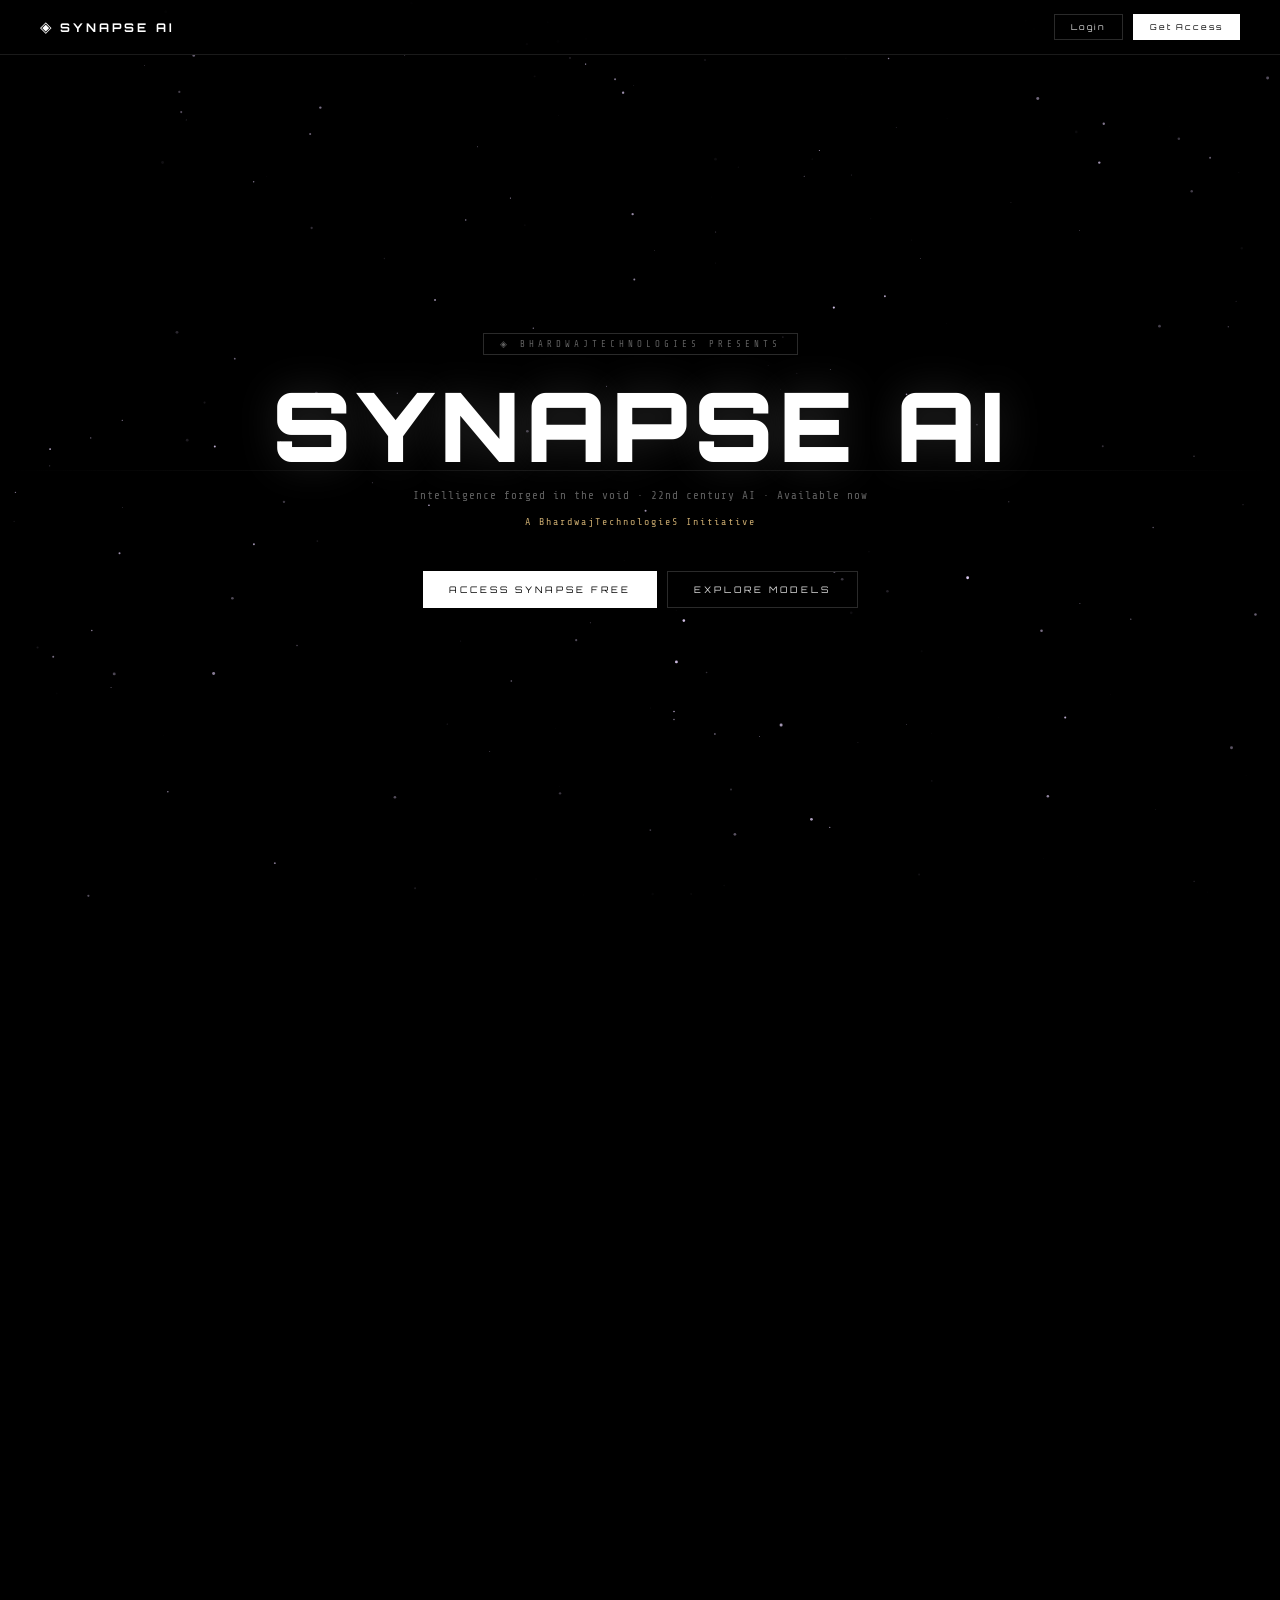
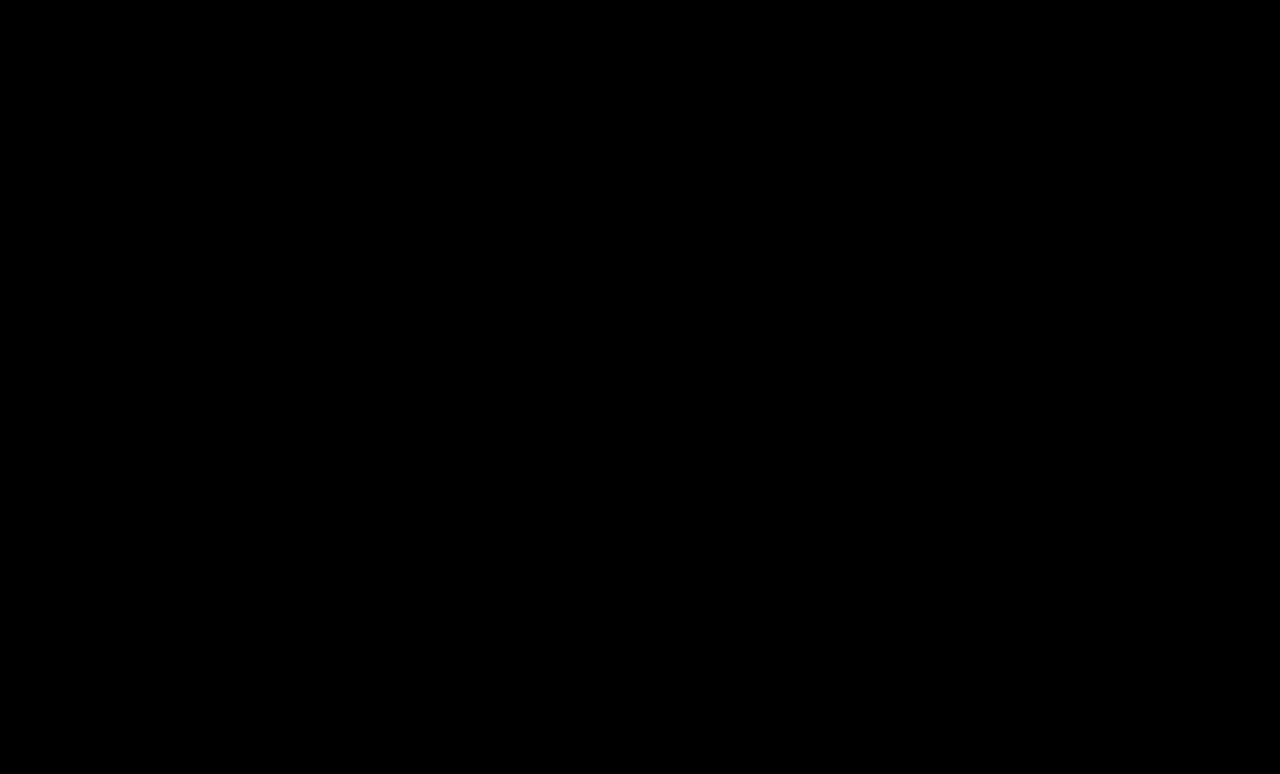
<file: index.html>
<!DOCTYPE html>
<html lang="en">
<head>
  <meta charset="UTF-8"/>
  <meta name="viewport" content="width=device-width, initial-scale=1.0"/>
  <title>SYNAPSE AI — A BhardwajTechnologieS Initiative</title>
  <meta name="description" content="SYNAPSE AI — 6 frontier AI models unified. Built by Arnav Bhardwaj, CEO/Chairman BhardwajTechnologieS."/>
  <link rel="stylesheet" href="style.css"/>
  <link rel="manifest" href="manifest.json"/>
  <meta name="theme-color" content="#7b00ff"/>
</head>
<body class="landing-body">

<!-- BACKGROUNDS -->
<canvas id="starfield"></canvas>
<div class="scanlines"></div>
<div class="vignette"></div>
<div class="noise"></div>

<!-- NAV -->
<nav>
  <div class="nav-logo">
    <span class="nav-logo-sym">◈</span>
    <span class="nav-logo-text">SYNAPSE AI</span>
  </div>
  <div class="nav-links">
    <button class="nav-btn" onclick="location.href='login.html'">Login</button>
    <button class="nav-btn primary" onclick="location.href='login.html'">Get Access</button>
  </div>
</nav>

<!-- HERO -->
<section id="hero">
  <div class="hero-scan"></div>
  <div class="hero-eyebrow">◈ BHARDWAJTECHNOLOGIES PRESENTS</div>
  <h1 class="hero-title glitch">SYNAPSE<span> AI</span></h1>
  <p class="hero-sub">Intelligence forged in the void · 22nd century AI · Available now</p>
  <p class="hero-tagline">A BhardwajTechnologieS Initiative</p>
  <div class="hero-btns">
    <button class="hero-btn primary" onclick="location.href='login.html'">ACCESS SYNAPSE FREE</button>
    <button class="hero-btn secondary" onclick="location.href='#models-section'">EXPLORE MODELS</button>
  </div>
</section>

<!-- MODELS -->
<section id="models-section">
  <p class="section-title">FRONTIER INTELLIGENCE</p>
  <h2 class="section-heading">6 MODELS. ONE INTERFACE.</h2>
  <div class="models-grid" id="models-grid"></div>
</section>

<!-- FEATURES -->
<section id="features">
  <p class="section-title">CAPABILITIES</p>
  <h2 class="section-heading">BUILT FOR THE FUTURE</h2>
  <div class="features-grid">
    <div class="feature-card">
      <div class="feature-icon">⚡</div>
      <div class="feature-title">REAL-TIME STREAMING</div>
      <div class="feature-desc">Live token-by-token responses. Watch intelligence unfold in real time.</div>
    </div>
    <div class="feature-card">
      <div class="feature-icon">🔀</div>
      <div class="feature-title">MODEL SWITCHING</div>
      <div class="feature-desc">Switch between 6 frontier models mid-conversation instantly.</div>
    </div>
    <div class="feature-card">
      <div class="feature-icon">🔒</div>
      <div class="feature-title">PRIVATE & SECURE</div>
      <div class="feature-desc">Password protected. Your conversations stay private.</div>
    </div>
    <div class="feature-card">
      <div class="feature-icon">📱</div>
      <div class="feature-title">INSTALL AS APP</div>
      <div class="feature-desc">Add to your home screen. Works like a native app on any device.</div>
    </div>
    <div class="feature-card">
      <div class="feature-icon">💾</div>
      <div class="feature-title">CONVERSATION HISTORY</div>
      <div class="feature-desc">Your chats are saved. Pick up exactly where you left off.</div>
    </div>
    <div class="feature-card">
      <div class="feature-icon">🌌</div>
      <div class="feature-title">22ND CENTURY UI</div>
      <div class="feature-desc">Sci-fi HUD interface. Dark. Immersive. Built for the future.</div>
    </div>
  </div>
</section>

<!-- DOWNLOAD -->
<section id="download">
  <p class="section-title">GET SYNAPSE AI</p>
  <h2 class="section-heading">ON EVERY DEVICE</h2>
  <div class="download-btns">
    <button class="dl-btn" id="pwa-install-btn">
      <span class="dl-btn-icon">📱</span>
      <div>
        <div style="font-size:9px;color:var(--text-dim);margin-bottom:2px">ADD TO HOME SCREEN</div>
        <div>Install App</div>
      </div>
    </button>
    <a class="dl-btn" href="synapse.apk" download>
      <span class="dl-btn-icon">🤖</span>
      <div>
        <div style="font-size:9px;color:var(--text-dim);margin-bottom:2px">ANDROID APK</div>
        <div>Download App</div>
      </div>
    </a>
    <button class="dl-btn" onclick="location.href='app.html'">
      <span class="dl-btn-icon">🌐</span>
      <div>
        <div style="font-size:9px;color:var(--text-dim);margin-bottom:2px">NO INSTALL NEEDED</div>
        <div>Open in Browser</div>
      </div>
    </button>
  </div>
</section>

<!-- FOOTER -->
<footer>
  <div class="footer-logo">◈ SYNAPSE AI</div>
  <div class="footer-tagline">A BhardwajTechnologieS Initiative</div>
  <div class="footer-credits">Built by <strong>Arnav Bhardwaj</strong> — CEO / Chairman, BhardwajTechnologieS</div>
  <div class="footer-copy">© 2026 BhardwajTechnologieS. All rights reserved.</div>
</footer>

<script>
// ✏️ MODELS CONFIG — same as app.js, used for landing page cards
const MODELS = [
  { id: 'nvidia/nemotron-3-super-120b-a12b:free', name: 'SYNAPSE NEMOTRON', maker: 'NVIDIA',       tag: 'FREE',      tagColor: '#00ff9d', desc: '120B · MoE · 262K ctx', emoji: '⚡' },
  { id: 'deepseek/deepseek-v4-pro',               name: 'SYNAPSE DEEPSEEK', maker: 'DeepSeek',     tag: '5M FREE',   tagColor: '#00e5ff', desc: '1.6T · MoE · 1M ctx',  emoji: '🔭' },
  { id: 'x-ai/grok-4-3',                          name: 'SYNAPSE GROK',     maker: 'xAI',          tag: 'TRIAL',     tagColor: '#90e0ef', desc: '1M ctx · Live X data',  emoji: '✦'  },
  { id: 'google/gemini-3.1-pro',                  name: 'SYNAPSE GEMINI',   maker: 'Google',       tag: 'FREE TIER', tagColor: '#48cae4', desc: '1M ctx · Multimodal',   emoji: '◉'  },
  { id: 'moonshotai/kimi-k2.6',                   name: 'SYNAPSE KIMI',     maker: 'Moonshot AI',  tag: 'PAID',      tagColor: '#ade8f4', desc: '1T · MoE · Agents',     emoji: '🌙' },
  { id: 'openai/gpt-5.5',                         name: 'SYNAPSE GPT',      maker: 'OpenAI',       tag: 'PAID',      tagColor: '#caf0f8', desc: 'Agentic · Multimodal',  emoji: '◎'  },
];

// Build model cards
const grid = document.getElementById('models-grid');
MODELS.forEach(m => {
  grid.innerHTML += `
    <div class="model-card hud-box">
      <div class="model-card-top">
        <span class="model-emoji">${m.emoji}</span>
        <div>
          <div class="model-card-name" style="color:${m.tagColor}">${m.name}</div>
          <div class="model-card-maker">${m.maker}</div>
        </div>
        <span class="model-card-badge" style="border-color:${m.tagColor};color:${m.tagColor}">${m.tag}</span>
      </div>
      <div class="model-card-desc">${m.desc}</div>
    </div>`;
});

// Starfield
const canvas = document.getElementById('starfield');
const ctx = canvas.getContext('2d');
let stars = [];
function initStars() {
  canvas.width = window.innerWidth; canvas.height = window.innerHeight;
  stars = Array.from({length: 200}, () => ({
    x: Math.random() * canvas.width, y: Math.random() * canvas.height,
    r: Math.random() * 1.5, speed: Math.random() * 0.3 + 0.05,
    opacity: Math.random()
  }));
}
function drawStars() {
  ctx.clearRect(0, 0, canvas.width, canvas.height);
  stars.forEach(s => {
    ctx.beginPath();
    ctx.arc(s.x, s.y, s.r, 0, Math.PI * 2);
    ctx.fillStyle = `rgba(232,213,255,${s.opacity})`;
    ctx.fill();
    s.y += s.speed;
    s.opacity = 0.3 + 0.7 * Math.sin(Date.now() * 0.001 + s.x);
    if (s.y > canvas.height) { s.y = 0; s.x = Math.random() * canvas.width; }
  });
  requestAnimationFrame(drawStars);
}
initStars(); drawStars();
window.addEventListener('resize', initStars);

// PWA install
let deferredPrompt;
window.addEventListener('beforeinstallprompt', e => {
  e.preventDefault(); deferredPrompt = e;
  document.getElementById('pwa-install-btn').style.display = 'flex';
});
document.getElementById('pwa-install-btn').addEventListener('click', () => {
  if (deferredPrompt) { deferredPrompt.prompt(); deferredPrompt = null; }
  else alert('To install: tap Share → Add to Home Screen (iOS) or use Chrome menu → Add to Home Screen (Android)');
});

if ('serviceWorker' in navigator) {
  navigator.serviceWorker.register('/sw.js')
    .then(() => console.log('SYNAPSE SW registered'))
}
</script>
</body>
</html>
</file>
<file: style.css>
/* ============================================================
   SYNAPSE AI — Global Styles
   BhardwajTechnologieS | Built by Arnav Bhardwaj
   ✏️  Edit :root variables to restyle the entire app
   ============================================================ */

@import url('https://fonts.googleapis.com/css2?family=Orbitron:wght@400;700;900&family=Rajdhani:wght@300;400;500;600;700&family=Share+Tech+Mono&display=swap');

:root {
  --void:        #000000;
  --deep:        #050505;
  --panel:       #0a0a0a;
  --panel2:      #0f0f0f;
  --border:      #1a1a1a;
  --border2:     #2a2a2a;
  --border3:     #3a3a3a;
  --text:        #e0e0e0;
  --text-dim:    #606060;
  --text-faint:  #202020;
  --white:       #ffffff;
  --gold:        #c8a96e;
  --green:       #4ade80;
  --red:         #ef4444;
  --cyan:        #67e8f9;
  --font-hud:    'Orbitron', monospace;
  --font-body:   'Rajdhani', sans-serif;
  --font-mono:   'Share Tech Mono', monospace;
  --glow-sm:     0 0 6px rgba(255,255,255,0.12);
  --glow-md:     0 0 14px rgba(255,255,255,0.18);
}

*, *::before, *::after { box-sizing: border-box; margin: 0; padding: 0; }
html, body { height: 100%; background: var(--void); color: var(--text); font-family: var(--font-body); font-size: 16px; overflow: hidden; }
a { color: var(--text); text-decoration: none; }
a:hover { color: var(--white); }
button { cursor: pointer; font-family: var(--font-body); }
input, textarea { font-family: var(--font-body); }
::-webkit-scrollbar { width: 2px; }
::-webkit-scrollbar-track { background: transparent; }
::-webkit-scrollbar-thumb { background: var(--border2); }

#starfield { position: fixed; inset: 0; z-index: 0; pointer-events: none; }
.scanlines { position: fixed; inset: 0; z-index: 1; pointer-events: none; background: repeating-linear-gradient(0deg, transparent, transparent 2px, rgba(0,0,0,0.03) 2px, rgba(0,0,0,0.03) 4px); }
.vignette { position: fixed; inset: 0; z-index: 1; pointer-events: none; background: radial-gradient(ellipse at center, transparent 50%, rgba(0,0,0,0.65) 100%); }

.hud-box { position: relative; border: 1px solid var(--border2); }
.hud-box::before, .hud-box::after { content: ''; position: absolute; width: 8px; height: 8px; border-color: var(--border3); border-style: solid; }
.hud-box::before { top: -1px; left: -1px; border-width: 1px 0 0 1px; }
.hud-box::after  { bottom: -1px; right: -1px; border-width: 0 1px 1px 0; }

@keyframes glitch {
  0%,88%,100% { text-shadow: 0 0 30px rgba(255,255,255,0.2); }
  90% { text-shadow: 2px 0 rgba(255,255,255,0.4), -2px 0 rgba(180,180,180,0.3); transform: skewX(0.8deg); }
  93% { text-shadow: -1px 0 rgba(255,255,255,0.3); transform: none; }
}
@keyframes pulse    { 0%,100%{opacity:1} 50%{opacity:0.35} }
@keyframes blink    { 0%,100%{opacity:1} 50%{opacity:0} }
@keyframes bounce   { 0%,80%,100%{transform:translateY(0)} 40%{transform:translateY(-5px)} }
@keyframes fadein   { from{opacity:0;transform:translateY(8px)} to{opacity:1;transform:translateY(0)} }
@keyframes scandown { 0%{top:0} 100%{top:100%} }
@keyframes ringpulse{ 0%,100%{opacity:0.06;transform:scale(1)} 50%{opacity:0.15;transform:scale(1.04)} }

/* ── LANDING ── */
.landing-body { height: 100vh; overflow-y: auto; overflow-x: hidden; }

nav {
  position: fixed; top: 0; left: 0; right: 0; z-index: 50;
  display: flex; align-items: center; justify-content: space-between;
  padding: 14px 40px; border-bottom: 1px solid var(--border);
  background: rgba(0,0,0,0.96);
}
.nav-logo { display: flex; align-items: center; gap: 8px; }
.nav-logo-sym { font-size: 15px; color: var(--white); }
.nav-logo-text { font-family: var(--font-hud); font-size: 12px; font-weight: 700; letter-spacing: 3px; color: var(--white); }
.nav-links { display: flex; gap: 10px; }
.nav-btn { font-family: var(--font-hud); font-size: 8px; letter-spacing: 2px; padding: 7px 16px; border: 1px solid var(--border2); background: transparent; color: var(--text); transition: all 0.2s; }
.nav-btn:hover { border-color: var(--border3); color: var(--white); }
.nav-btn.primary { background: var(--white); border-color: var(--white); color: var(--void); }
.nav-btn.primary:hover { background: var(--text); }

#hero { min-height: 100vh; display: flex; flex-direction: column; align-items: center; justify-content: center; text-align: center; padding: 100px 40px 60px; position: relative; z-index: 2; }
.hero-scan { position: absolute; left: 0; right: 0; height: 1px; background: linear-gradient(90deg, transparent, rgba(255,255,255,0.25), transparent); animation: scandown 7s linear infinite; opacity: 0.4; }
.hero-eyebrow { font-family: var(--font-mono); font-size: 9px; letter-spacing: 4px; color: var(--text-dim); margin-bottom: 22px; border: 1px solid var(--border2); padding: 5px 16px; display: inline-block; animation: fadein 0.8s ease both; }
.hero-title { font-family: var(--font-hud); font-size: clamp(50px, 9vw, 96px); font-weight: 900; letter-spacing: 6px; color: var(--white); line-height: 1; margin-bottom: 16px; text-shadow: 0 0 40px rgba(255,255,255,0.15); animation: fadein 0.8s 0.2s ease both; animation: glitch 6s infinite; }
.hero-sub { font-family: var(--font-mono); font-size: 11px; color: var(--text-dim); letter-spacing: 1px; margin-bottom: 14px; animation: fadein 0.8s 0.4s ease both; }
.hero-tagline { font-family: var(--font-mono); font-size: 10px; letter-spacing: 2px; color: var(--gold); margin-bottom: 44px; animation: fadein 0.8s 0.6s ease both; }
.hero-btns { display: flex; gap: 10px; justify-content: center; flex-wrap: wrap; animation: fadein 0.8s 0.8s ease both; }
.hero-btn { font-family: var(--font-hud); font-size: 9px; letter-spacing: 3px; padding: 12px 26px; border: none; transition: all 0.2s; }
.hero-btn.primary { background: var(--white); color: var(--void); }
.hero-btn.primary:hover { background: var(--text); transform: translateY(-1px); }
.hero-btn.secondary { background: transparent; color: var(--text); border: 1px solid var(--border2); }
.hero-btn.secondary:hover { border-color: var(--border3); color: var(--white); }

#models-section, #features, #download { padding: 80px 40px; position: relative; z-index: 2; }
.section-title { font-family: var(--font-mono); font-size: 9px; letter-spacing: 4px; color: var(--text-dim); text-align: center; margin-bottom: 8px; }
.section-heading { font-family: var(--font-hud); font-size: clamp(20px, 3vw, 34px); font-weight: 700; color: var(--white); text-align: center; margin-bottom: 40px; }

.models-grid { display: grid; grid-template-columns: repeat(auto-fit, minmax(280px, 1fr)); gap: 0; max-width: 1100px; margin: 0 auto; border: 1px solid var(--border); }
.model-card { background: var(--panel); padding: 20px; transition: background 0.2s; border-right: 1px solid var(--border); border-bottom: 1px solid var(--border); }
.model-card:hover { background: var(--panel2); }
.model-card-top { display: flex; align-items: center; gap: 10px; margin-bottom: 6px; }
.model-emoji { font-size: 16px; }
.model-card-name { font-family: var(--font-hud); font-size: 10px; font-weight: 700; color: var(--white); letter-spacing: 1px; }
.model-card-maker { font-family: var(--font-mono); font-size: 8px; color: var(--text-dim); }
.model-card-badge { margin-left: auto; font-family: var(--font-mono); font-size: 7px; border: 1px solid var(--border2); padding: 2px 5px; letter-spacing: 1px; color: var(--text-dim); }
.model-card-badge.free { border-color: rgba(74,222,128,0.35); color: var(--green); }
.model-card-desc { font-size: 10px; color: var(--text-dim); font-family: var(--font-mono); }

.features-grid { display: grid; grid-template-columns: repeat(auto-fit, minmax(200px, 1fr)); gap: 0; max-width: 900px; margin: 0 auto; border: 1px solid var(--border); }
.feature-card { background: var(--panel); padding: 26px 18px; text-align: center; transition: background 0.2s; border-right: 1px solid var(--border); border-bottom: 1px solid var(--border); }
.feature-card:hover { background: var(--panel2); }
.feature-icon { font-size: 20px; margin-bottom: 10px; opacity: 0.7; }
.feature-title { font-family: var(--font-hud); font-size: 9px; letter-spacing: 2px; color: var(--white); margin-bottom: 7px; }
.feature-desc { font-size: 11px; color: var(--text-dim); line-height: 1.6; font-family: var(--font-mono); }

#download { text-align: center; }
.download-btns { display: flex; justify-content: center; flex-wrap: wrap; margin-top: 28px; border: 1px solid var(--border); max-width: 700px; margin-left: auto; margin-right: auto; gap: 0; }
.dl-btn { display: flex; align-items: center; gap: 10px; flex: 1; font-family: var(--font-hud); font-size: 9px; letter-spacing: 1px; padding: 18px 16px; border: none; border-right: 1px solid var(--border); background: var(--panel); color: var(--text); transition: all 0.2s; min-width: 160px; cursor: pointer; }
.dl-btn:hover { background: var(--panel2); color: var(--white); }
.dl-btn-icon { font-size: 14px; opacity: 0.6; }
.dl-btn-sub { font-size: 8px; color: var(--text-dim); margin-bottom: 3px; font-family: var(--font-mono); }

footer { border-top: 1px solid var(--border); padding: 36px 40px; text-align: center; position: relative; z-index: 2; background: var(--void); }
.footer-logo { font-family: var(--font-hud); font-size: 13px; letter-spacing: 5px; color: var(--white); margin-bottom: 5px; }
.footer-tagline { font-family: var(--font-mono); font-size: 9px; color: var(--gold); letter-spacing: 2px; margin-bottom: 12px; }
.footer-credits { font-size: 11px; color: var(--text-dim); font-family: var(--font-mono); }
.footer-credits strong { color: var(--text); }
.footer-copy { font-family: var(--font-mono); font-size: 8px; color: var(--text-faint); margin-top: 10px; }

/* ── LOGIN ── */
.login-body { height: 100vh; display: flex; align-items: center; justify-content: center; overflow: hidden; }
.login-rings { position: absolute; inset: 0; display: flex; align-items: center; justify-content: center; pointer-events: none; }
.ring { position: absolute; border-radius: 50%; border: 1px solid rgba(255,255,255,0.04); animation: ringpulse 5s ease-in-out infinite; }
.ring:nth-child(1){width:260px;height:260px;animation-delay:0s}
.ring:nth-child(2){width:460px;height:460px;animation-delay:1.2s}
.ring:nth-child(3){width:660px;height:660px;animation-delay:2.4s}
.ring:nth-child(4){width:880px;height:880px;animation-delay:3.6s;border-color:rgba(255,255,255,0.02)}
.login-box { position: relative; z-index: 10; width: 100%; max-width: 390px; background: rgba(6,6,6,0.98); border: 1px solid var(--border2); padding: 38px 34px; text-align: center; animation: fadein 0.5s ease; }
.login-symbol { font-size: 26px; color: var(--white); margin-bottom: 10px; }
.login-title { font-family: var(--font-hud); font-size: 19px; font-weight: 900; letter-spacing: 6px; color: var(--white); margin-bottom: 4px; }
.login-sub { font-family: var(--font-mono); font-size: 8px; color: var(--text-dim); letter-spacing: 2px; margin-bottom: 4px; }
.login-initiative { font-family: var(--font-mono); font-size: 8px; color: var(--gold); letter-spacing: 1px; margin-bottom: 24px; }
.login-divider { height: 1px; background: var(--border); margin: 0 -34px 22px; }
.input-group { margin-bottom: 12px; text-align: left; }
.input-label { display: block; font-family: var(--font-mono); font-size: 8px; letter-spacing: 2px; color: var(--text-dim); margin-bottom: 5px; }
.input-field { width: 100%; background: #030303; border: 1px solid var(--border2); padding: 10px 12px; color: var(--white); font-family: var(--font-mono); font-size: 12px; transition: border-color 0.2s; border-radius: 0; }
.input-field:focus { outline: none; border-color: var(--border3); }
.input-field::placeholder { color: var(--text-faint); }
.login-btn { width: 100%; background: var(--white); border: none; padding: 12px; color: var(--void); font-family: var(--font-hud); font-size: 10px; letter-spacing: 3px; margin-top: 6px; transition: all 0.2s; }
.login-btn:hover { background: var(--text); }
.login-btn:disabled { opacity: 0.3; cursor: not-allowed; }
.login-links { display: flex; justify-content: space-between; margin-top: 13px; }
.login-link { font-family: var(--font-mono); font-size: 9px; color: var(--text-dim); cursor: pointer; transition: color 0.2s; letter-spacing: 1px; }
.login-link:hover { color: var(--white); }
.login-error { background: rgba(239,68,68,0.07); border: 1px solid rgba(239,68,68,0.2); color: var(--red); font-family: var(--font-mono); font-size: 10px; padding: 8px 12px; margin-top: 10px; display: none; }
.login-credits { margin-top: 22px; padding-top: 16px; border-top: 1px solid var(--border); }
.login-built { font-size: 10px; color: var(--text-dim); font-family: var(--font-mono); line-height: 1.7; }
.login-built strong { color: var(--text); }

/* ── APP ── */
.app-body { height: 100vh; display: flex; overflow: hidden; }

#sidebar { width: 255px; min-width: 255px; background: var(--panel); border-right: 1px solid var(--border); display: flex; flex-direction: column; overflow: hidden; position: relative; z-index: 10; }
.sidebar-header { padding: 14px 14px; border-bottom: 1px solid var(--border); display: flex; align-items: center; gap: 8px; flex-shrink: 0; }
.sidebar-symbol { font-size: 13px; color: var(--white); }
.sidebar-title { font-family: var(--font-hud); font-size: 11px; font-weight: 700; letter-spacing: 4px; color: var(--white); }
.sidebar-label { font-family: var(--font-mono); font-size: 7px; letter-spacing: 3px; color: var(--text-faint); padding: 9px 14px 3px; flex-shrink: 0; }
#model-list { padding: 4px 6px; flex: 1; overflow-y: auto; }
.model-btn { width: 100%; background: transparent; border: 1px solid transparent; padding: 8px 9px; cursor: pointer; text-align: left; transition: all 0.12s; color: var(--text); margin-bottom: 1px; display: block; }
.model-btn:hover { background: rgba(255,255,255,0.03); border-color: var(--border); }
.model-btn.active { border-color: var(--border2) !important; background: rgba(255,255,255,0.05) !important; }
.model-btn-row { display: flex; align-items: center; gap: 7px; }
.model-btn-emoji { font-size: 13px; width: 16px; text-align: center; flex-shrink: 0; }
.model-btn-info { flex: 1; min-width: 0; }
.model-btn-name { font-family: var(--font-hud); font-size: 8px; font-weight: 700; letter-spacing: 1px; color: var(--text-dim); transition: color 0.12s; white-space: nowrap; overflow: hidden; text-overflow: ellipsis; }
.model-btn.active .model-btn-name { color: var(--white); }
.model-btn-maker { font-family: var(--font-mono); font-size: 7px; color: var(--text-faint); }
.model-btn-badge { font-family: var(--font-mono); font-size: 6px; border: 1px solid var(--border); padding: 1px 4px; letter-spacing: 1px; color: var(--text-faint); white-space: nowrap; flex-shrink: 0; }
.model-btn-badge.free-badge { border-color: rgba(74,222,128,0.3); color: rgba(74,222,128,0.8); }
.model-btn-desc { font-family: var(--font-mono); font-size: 7px; color: var(--text-faint); margin-top: 2px; padding-left: 23px; }
.sidebar-divider { height: 1px; background: var(--border); flex-shrink: 0; }
#sidebar-bottom { padding: 10px 12px; border-top: 1px solid var(--border); flex-shrink: 0; }
.sidebar-user { display: flex; align-items: center; justify-content: space-between; margin-bottom: 7px; gap: 6px; }
.sidebar-email { font-family: var(--font-mono); font-size: 8px; color: var(--text-dim); overflow: hidden; text-overflow: ellipsis; white-space: nowrap; flex: 1; }
#logout-btn { font-family: var(--font-mono); font-size: 7px; letter-spacing: 1px; background: transparent; border: 1px solid var(--border); color: var(--text-faint); padding: 3px 7px; flex-shrink: 0; transition: all 0.2s; }
#logout-btn:hover { border-color: var(--red); color: var(--red); }
.sidebar-credits { font-family: var(--font-mono); font-size: 8px; color: var(--text-faint); line-height: 1.7; margin-top: 8px; }
.sidebar-credits strong { color: var(--text-dim); font-size: 9px; display: block; }
.sidebar-initiative { font-family: var(--font-mono); font-size: 7px; color: var(--gold); letter-spacing: 1px; margin-top: 3px; opacity: 0.6; }
#clear-btn { width: 100%; background: transparent; border: 1px solid var(--border); color: var(--text-faint); padding: 6px; font-family: var(--font-mono); font-size: 8px; letter-spacing: 1px; transition: all 0.2s; }
#clear-btn:hover { border-color: var(--red); color: var(--red); }

#main { flex: 1; display: flex; flex-direction: column; min-width: 0; position: relative; z-index: 5; }
#topbar { display: flex; align-items: center; justify-content: space-between; padding: 10px 18px; border-bottom: 1px solid var(--border); background: rgba(0,0,0,0.98); flex-shrink: 0; }
.topbar-left { display: flex; align-items: center; gap: 9px; min-width: 0; }
.topbar-dot { width: 5px; height: 5px; border-radius: 50%; background: var(--white); animation: pulse 2s infinite; flex-shrink: 0; }
.topbar-name { font-family: var(--font-hud); font-size: 10px; font-weight: 700; letter-spacing: 2px; color: var(--white); white-space: nowrap; }
.topbar-desc { font-family: var(--font-mono); font-size: 8px; color: var(--text-dim); white-space: nowrap; }
.topbar-right { display: flex; align-items: center; gap: 10px; flex-shrink: 0; }
.topbar-stat { font-family: var(--font-mono); font-size: 8px; color: var(--text-faint); }
#settings-btn { background: transparent; border: 1px solid var(--border); color: var(--text-dim); padding: 4px 11px; font-family: var(--font-mono); font-size: 8px; letter-spacing: 1px; transition: all 0.2s; }
#settings-btn:hover { border-color: var(--border2); color: var(--text); }

#messages { flex: 1; overflow-y: auto; padding: 18px; display: flex; flex-direction: column; gap: 12px; }
#empty-state { margin: auto; text-align: center; padding: 40px; display: flex; flex-direction: column; align-items: center; gap: 10px; }
.empty-emoji { font-size: 34px; opacity: 0.5; }
.empty-title { font-family: var(--font-hud); font-size: 13px; letter-spacing: 4px; color: var(--white); }
.empty-hint { font-family: var(--font-mono); font-size: 10px; color: var(--text-dim); }
.empty-grid { display: grid; grid-template-columns: 1fr 1fr; gap: 6px; margin-top: 16px; text-align: left; }
.empty-suggestion { background: var(--panel); border: 1px solid var(--border); padding: 9px 11px; font-size: 10px; color: var(--text-dim); cursor: pointer; transition: all 0.2s; font-family: var(--font-mono); }
.empty-suggestion:hover { border-color: var(--border2); color: var(--text); }

.msg-row { display: flex; gap: 8px; align-items: flex-start; animation: fadein 0.25s ease; }
.msg-row.user { justify-content: flex-end; }
.avatar { width: 26px; height: 26px; display: flex; align-items: center; justify-content: center; font-size: 11px; flex-shrink: 0; background: var(--panel); border: 1px solid var(--border); }
.bubble { max-width: 76%; padding: 10px 13px; border: 1px solid; position: relative; }
.bubble-model-tag { font-family: var(--font-mono); font-size: 7px; font-weight: 700; letter-spacing: 2px; margin-bottom: 6px; color: var(--text-dim); }
.bubble-text { font-size: 13px; line-height: 1.7; color: var(--text); white-space: pre-wrap; word-break: break-word; }
.bubble-footer { display: flex; align-items: center; justify-content: space-between; margin-top: 7px; }
.bubble-time { font-family: var(--font-mono); font-size: 7px; color: var(--text-faint); }
.copy-btn { background: transparent; border: 1px solid transparent; color: var(--text-faint); font-family: var(--font-mono); font-size: 7px; letter-spacing: 1px; padding: 2px 5px; transition: all 0.2s; }
.copy-btn:hover { border-color: var(--border); color: var(--text-dim); }
.cursor-blink { display: inline-block; width: 2px; height: 12px; margin-left: 2px; vertical-align: middle; background: var(--white); animation: blink 0.8s infinite; }
.thinking-dots { display: flex; gap: 4px; padding: 4px 0; }
.dot { width: 5px; height: 5px; border-radius: 50%; background: var(--text-dim); animation: bounce 1.2s infinite ease-in-out; }
.dot:nth-child(1){animation-delay:0s} .dot:nth-child(2){animation-delay:0.2s} .dot:nth-child(3){animation-delay:0.4s}
.error-msg { background: rgba(239,68,68,0.05); border: 1px solid rgba(239,68,68,0.2); color: var(--red); padding: 9px 13px; font-family: var(--font-mono); font-size: 10px; }

#input-area { padding: 12px 18px; border-top: 1px solid var(--border); background: rgba(0,0,0,0.98); flex-shrink: 0; }
.input-wrap { display: flex; align-items: flex-end; gap: 6px; background: var(--panel); border: 1px solid var(--border2); padding: 8px 8px 8px 13px; transition: border-color 0.2s; }
.input-wrap:focus-within { border-color: var(--border3); }
#chat-input { flex: 1; background: transparent; border: none; color: var(--white); font-size: 13px; font-family: var(--font-body); resize: none; line-height: 1.5; max-height: 120px; overflow-y: auto; }
#chat-input:focus { outline: none; }
#chat-input::placeholder { color: var(--text-faint); font-family: var(--font-mono); font-size: 10px; }
#send-btn { width: 30px; height: 30px; border: none; color: var(--void); font-size: 13px; font-weight: 900; flex-shrink: 0; transition: all 0.15s; background: var(--white); }
#send-btn:hover { background: var(--text); }
#send-btn:disabled { background: var(--border); color: var(--text-dim); cursor: not-allowed; }
.input-hint { font-family: var(--font-mono); font-size: 7px; color: var(--text-faint); text-align: center; margin-top: 6px; letter-spacing: 1px; }

#settings-panel { position: fixed; top: 0; right: -310px; width: 290px; height: 100vh; background: var(--panel); border-left: 1px solid var(--border2); z-index: 100; padding: 20px; overflow-y: auto; transition: right 0.3s cubic-bezier(0.4, 0, 0.2, 1); }
#settings-panel.open { right: 0; }
.settings-title { font-family: var(--font-hud); font-size: 10px; letter-spacing: 3px; color: var(--white); margin-bottom: 18px; border-bottom: 1px solid var(--border); padding-bottom: 11px; }
.settings-group { margin-bottom: 16px; }
.settings-label { font-family: var(--font-mono); font-size: 8px; letter-spacing: 2px; color: var(--text-dim); margin-bottom: 6px; display: flex; justify-content: space-between; }
.settings-value { color: var(--text); }
.settings-textarea { width: 100%; background: #030303; border: 1px solid var(--border2); padding: 8px; color: var(--text); font-family: var(--font-mono); font-size: 9px; resize: vertical; min-height: 75px; line-height: 1.5; }
.settings-textarea:focus { outline: none; border-color: var(--border3); }
.settings-range { width: 100%; accent-color: var(--white); }
.settings-close { width: 100%; background: transparent; border: 1px solid var(--border2); color: var(--text-dim); padding: 8px; font-family: var(--font-mono); font-size: 8px; letter-spacing: 2px; margin-top: 5px; transition: all 0.2s; }
.settings-close:hover { border-color: var(--border3); color: var(--text); }

#menu-btn { display: none; }
@media (max-width: 768px) {
  #sidebar { position: fixed; left: -255px; top: 0; bottom: 0; z-index: 200; transition: left 0.3s; }
  #sidebar.open { left: 0; box-shadow: 8px 0 30px rgba(0,0,0,0.9); }
  #menu-btn { display: flex; align-items: center; justify-content: center; background: transparent; border: 1px solid var(--border); color: var(--text); width: 28px; height: 28px; font-size: 13px; }
  .bubble { max-width: 90%; }
  nav { padding: 10px 16px; }
  #hero { padding: 70px 16px 40px; }
  #models-section, #features, #download { padding: 50px 16px; }
}
</file>
